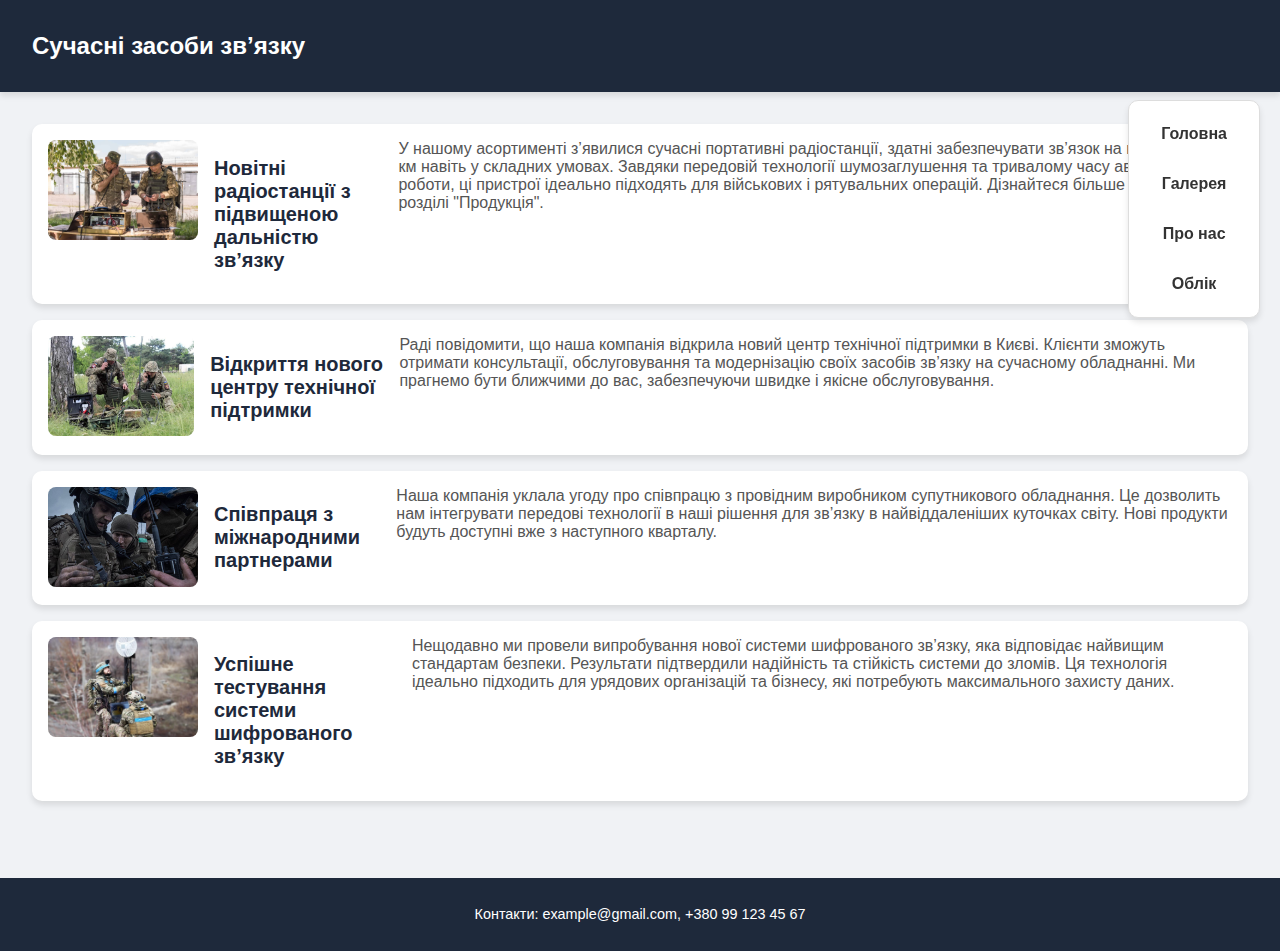
<file: Kursova/index.html>
<!DOCTYPE html>
<html lang="uk">
<head>
    <meta charset="UTF-8">
    <meta name="viewport" content="width=device-width, initial-scale=1.0">
    <title>Головна</title>
    <link rel="stylesheet" href="style.css">
</head>
<body>
    <header>
        <h1>Сучасні засоби зв’язку</h1>
        <nav>
            <ul>
                <li><a href="index.html">Головна</a></li>
                <li><a href="gallery.html">Галерея</a></li>
                <li><a href="about.html">Про нас</a></li>
                <li><a href="accounting.html">Облік</a></li>
            </ul>
        </nav>
    </header>
    <main>
        <section>
            <article>
                <img src="Zvyazkok-u-Zbrojnyh-Sylah-Ukrayiny.jpg" alt="Новина 1">
                <h2>Новітні радіостанції з підвищеною дальністю зв’язку</h2>
                <p>У нашому асортименті з’явилися сучасні портативні радіостанції, здатні забезпечувати зв’язок на відстані до 50 км навіть у складних умовах. Завдяки передовій технології шумозаглушення та тривалому часу автономної роботи, ці пристрої ідеально підходять для військових і рятувальних операцій. Дізнайтеся більше про новинку у розділі "Продукція".</p>
            </article>
            <article>
                <img src="7065630a793594748bba49f359aaf847.jpg" alt="Новина 2">
                <h2>Відкриття нового центру технічної підтримки</h2>
                <p>Раді повідомити, що наша компанія відкрила новий центр технічної підтримки в Києві. Клієнти зможуть отримати консультації, обслуговування та модернізацію своїх засобів зв’язку на сучасному обладнанні. Ми прагнемо бути ближчими до вас, забезпечуючи швидке і якісне обслуговування.
                </p>
            </article>
            <article>
                <img src="1.jpg" alt="Новина 3">
                <h2>Співпраця з міжнародними партнерами</h2>
                <p>Наша компанія уклала угоду про співпрацю з провідним виробником супутникового обладнання. Це дозволить нам інтегрувати передові технології в наші рішення для зв’язку в найвіддаленіших куточках світу. Нові продукти будуть доступні вже з наступного кварталу.</p>
            </article>
            <article>
                <img src="3_main-v1723098172.jpg" alt="Новина 4">
                <h2> Успішне тестування системи шифрованого зв’язку</h2>
                <p>Нещодавно ми провели випробування нової системи шифрованого зв’язку, яка відповідає найвищим стандартам безпеки. Результати підтвердили надійність та стійкість системи до зломів. Ця технологія ідеально підходить для урядових організацій та бізнесу, які потребують максимального захисту даних.</p>
            </article>
        </section>
    </main>
    <footer>
        <p>Контакти: example@gmail.com, +380 99 123 45 67</p>
    </footer>
</body>
</html>
</file>
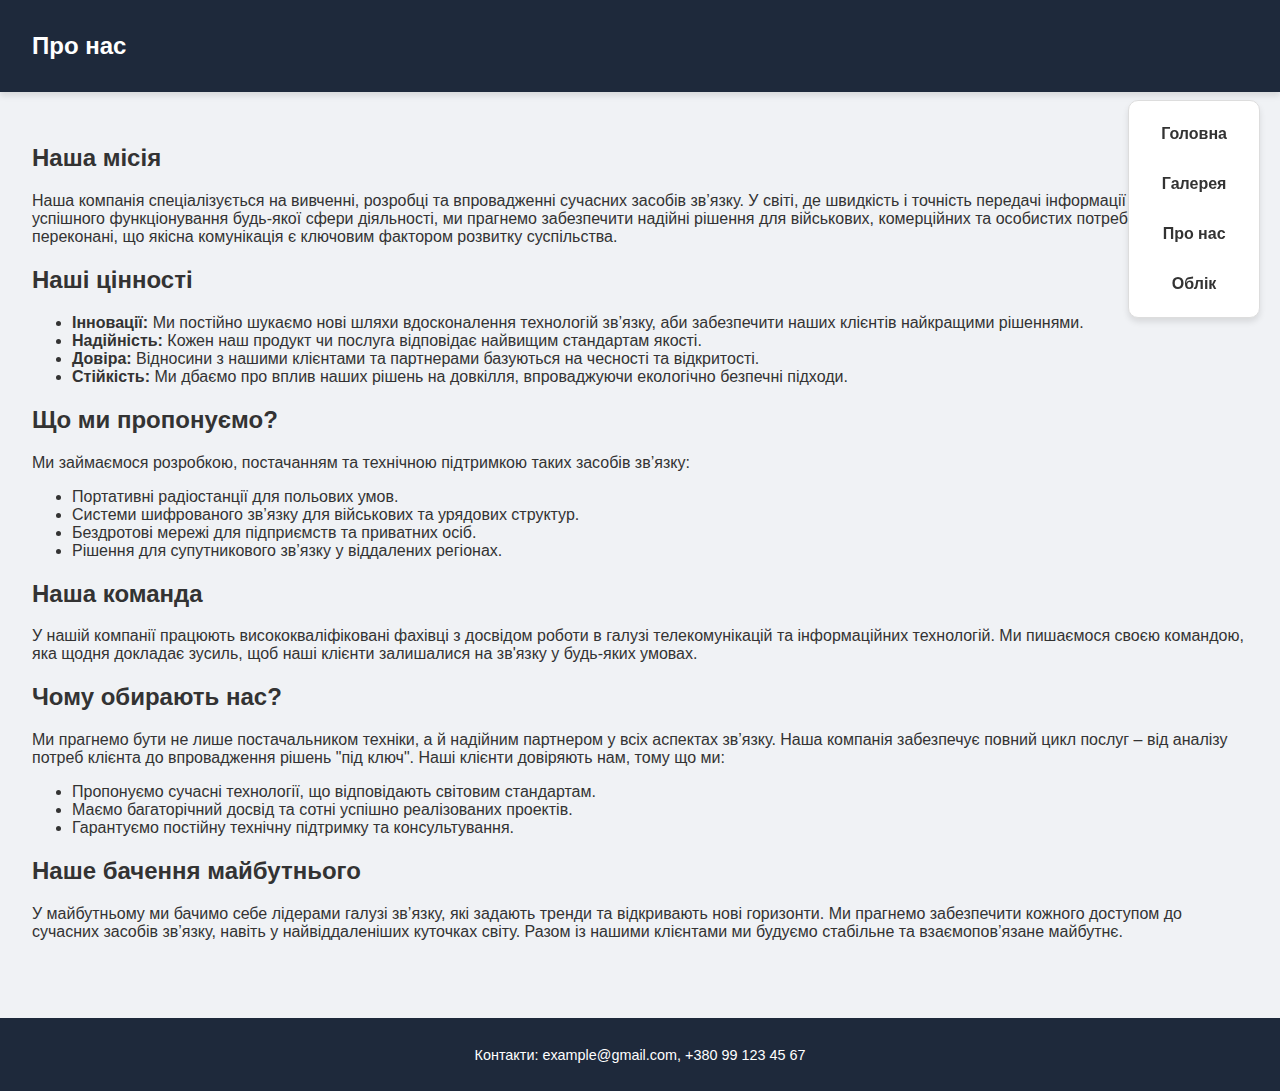
<file: Kursova/about.html>
<!DOCTYPE html>
<html lang="uk">
<head>
    <meta charset="UTF-8">
    <meta name="viewport" content="width=device-width, initial-scale=1.0">
    <title>Про нас</title>
    <link rel="stylesheet" href="style.css">
</head>
<body>
    <header>
        <h1>Про нас</h1>
        <nav>
            <ul>
                <li><a href="index.html">Головна</a></li>
                <li><a href="gallery.html">Галерея</a></li>
                <li><a href="about.html">Про нас</a></li>
                <li><a href="accounting.html">Облік</a></li>
            </ul>
        </nav>
    </header>
    <main>
        <section>
            <h2>Наша місія</h2>
            <p>
                Наша компанія спеціалізується на вивченні, розробці та впровадженні сучасних засобів зв’язку. 
                У світі, де швидкість і точність передачі інформації стали основою успішного функціонування будь-якої сфери діяльності, 
                ми прагнемо забезпечити надійні рішення для військових, комерційних та особистих потреб. Ми переконані, що якісна комунікація 
                є ключовим фактором розвитку суспільства.
            </p>

            <h2>Наші цінності</h2>
            <ul>
                <li><b>Інновації:</b> Ми постійно шукаємо нові шляхи вдосконалення технологій зв’язку, аби забезпечити наших клієнтів найкращими рішеннями.</li>
                <li><b>Надійність:</b> Кожен наш продукт чи послуга відповідає найвищим стандартам якості.</li>
                <li><b>Довіра:</b> Відносини з нашими клієнтами та партнерами базуються на чесності та відкритості.</li>
                <li><b>Стійкість:</b> Ми дбаємо про вплив наших рішень на довкілля, впроваджуючи екологічно безпечні підходи.</li>
            </ul>

            <h2>Що ми пропонуємо?</h2>
            <p>
                Ми займаємося розробкою, постачанням та технічною підтримкою таких засобів зв’язку:
                <ul>
                    <li>Портативні радіостанції для польових умов.</li>
                    <li>Системи шифрованого зв’язку для військових та урядових структур.</li>
                    <li>Бездротові мережі для підприємств та приватних осіб.</li>
                    <li>Рішення для супутникового зв’язку у віддалених регіонах.</li>
                </ul>
            </p>

            <h2>Наша команда</h2>
            <p>
                У нашій компанії працюють висококваліфіковані фахівці з досвідом роботи в галузі телекомунікацій та інформаційних технологій. 
                Ми пишаємося своєю командою, яка щодня докладає зусиль, щоб наші клієнти залишалися на зв'язку у будь-яких умовах.
            </p>

            <h2>Чому обирають нас?</h2>
            <p>
                Ми прагнемо бути не лише постачальником техніки, а й надійним партнером у всіх аспектах зв’язку. 
                Наша компанія забезпечує повний цикл послуг – від аналізу потреб клієнта до впровадження рішень "під ключ". 
                Наші клієнти довіряють нам, тому що ми:
                <ul>
                    <li>Пропонуємо сучасні технології, що відповідають світовим стандартам.</li>
                    <li>Маємо багаторічний досвід та сотні успішно реалізованих проектів.</li>
                    <li>Гарантуємо постійну технічну підтримку та консультування.</li>
                </ul>
            </p>

            <h2>Наше бачення майбутнього</h2>
            <p>
                У майбутньому ми бачимо себе лідерами галузі зв’язку, які задають тренди та відкривають нові горизонти. 
                Ми прагнемо забезпечити кожного доступом до сучасних засобів зв’язку, навіть у найвіддаленіших куточках світу. 
                Разом із нашими клієнтами ми будуємо стабільне та взаємопов’язане майбутнє.
            </p>
        </section>
    </main>
    <footer>
        <p>Контакти: example@gmail.com, +380 99 123 45 67</p>
    </footer>
</body>
</html>
</file>
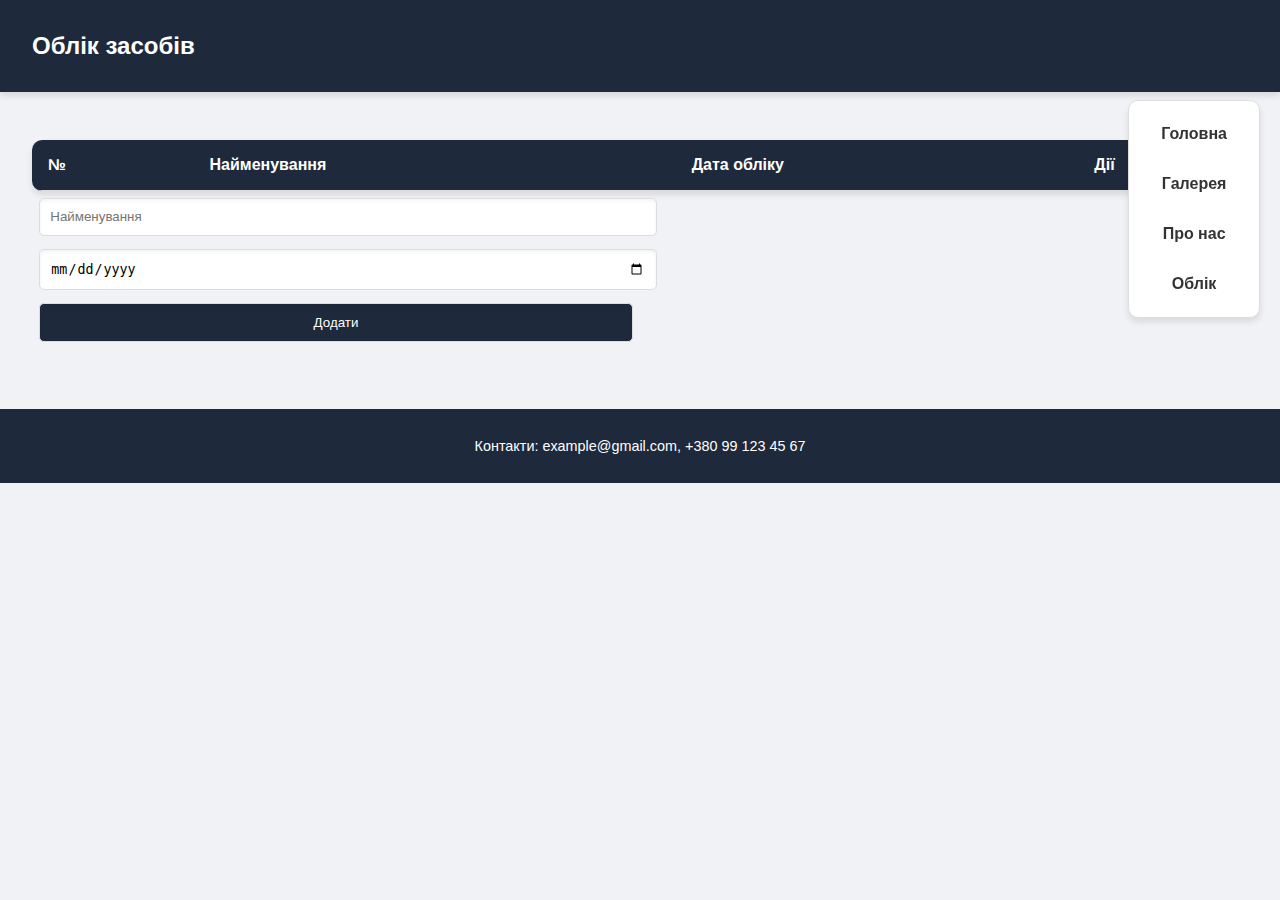
<file: Kursova/accounting.html>
<!DOCTYPE html>
<html lang="uk">
<head>
    <meta charset="UTF-8">
    <meta name="viewport" content="width=device-width, initial-scale=1.0">
    <title>Облік</title>
    <link rel="stylesheet" href="style.css">
    <script defer src="script.js"></script>
</head>
<body>
    <header>
        <h1>Облік засобів</h1>
        <nav>
            <ul>
                <li><a href="index.html">Головна</a></li>
<li><a href="gallery.html">Галерея</a></li>
                <li><a href="about.html">Про нас</a></li>
                <li><a href="accounting.html">Облік</a></li>
            </ul>
        </nav>
    </header>
    <main>
        <section>
            <table id="recordsTable">
                <thead>
                    <tr>
                        <th>№</th>
                        <th>Найменування</th>
                        <th>Дата обліку</th>
                        <th>Дії</th>
                    </tr>
                </thead>
                <tbody></tbody>
            </table>
            <form id="recordForm">
                <input type="text" id="itemName" placeholder="Найменування" required>
                <input type="date" id="itemDate" required>
                <button type="submit">Додати</button>
            </form>
        </section>
    </main>
    <footer>
        <p>Контакти: example@gmail.com, +380 99 123 45 67</p>
    </footer>
</body>
</html>
</file>
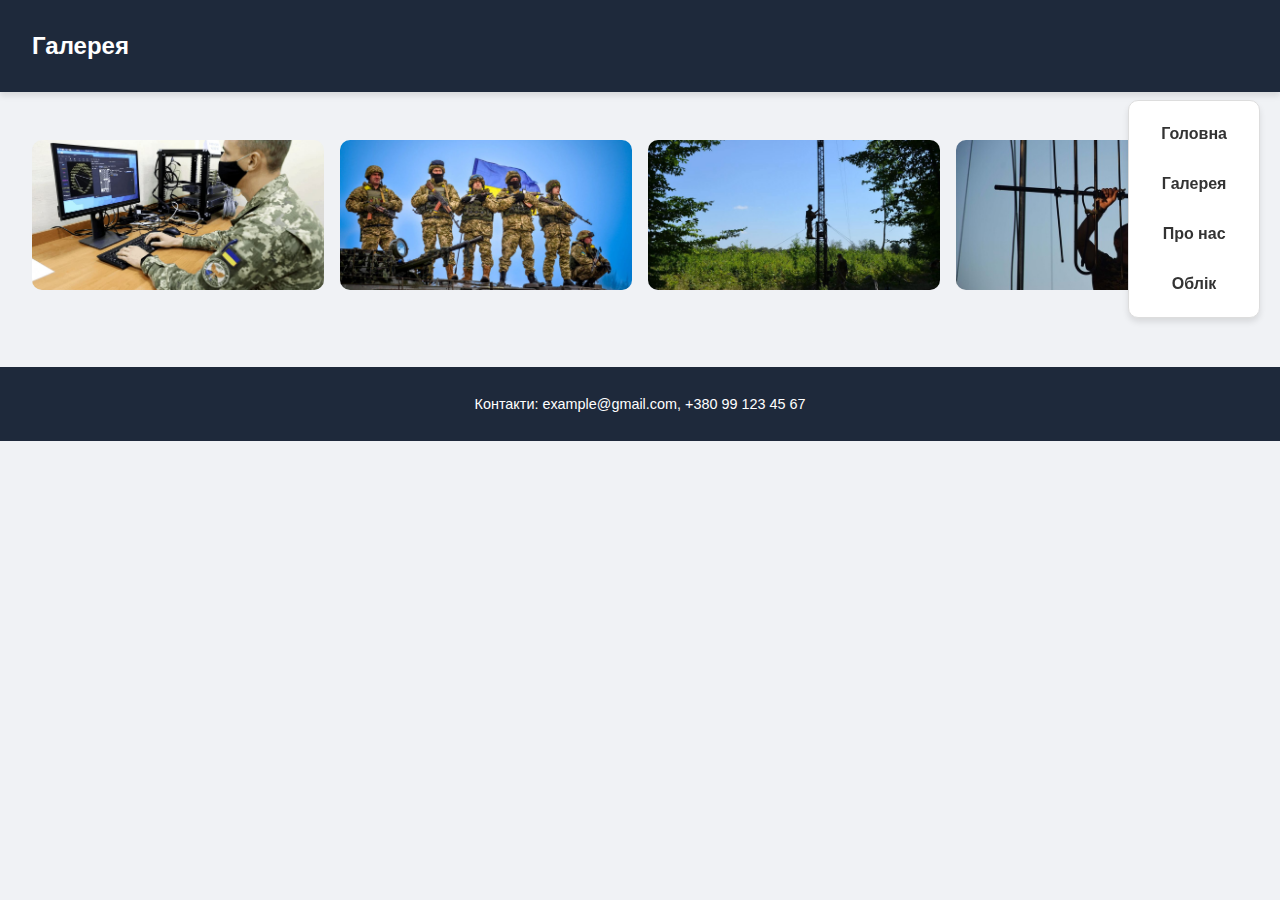
<file: Kursova/gallery.html>
<!DOCTYPE html>
<html lang="uk">
<head>
    <meta charset="UTF-8">
    <meta name="viewport" content="width=device-width, initial-scale=1.0">
    <title>Галерея</title>
    <link rel="stylesheet" href="style.css">
</head>
<body>
    <header>
        <h1>Галерея</h1>
        <nav>
            <ul>
                <li><a href="index.html">Головна</a></li>
                <li><a href="gallery.html">Галерея</a></li>
                <li><a href="about.html">Про нас</a></li>
                <li><a href="accounting.html">Облік</a></li>
            </ul>
        </nav>
    </header>
    <main>
        <section class="gallery">
            <img src="Obraz124124ts-oblozhky-2.jpg" alt="Зображення 1">
            <img src="dsc_0011.jpg" alt="Зображення 2">
            <img src="untitled-2.jpg" alt="Зображення 3">
            <img src="18_main-v1691401097.jpg" alt="Зображення 4">
        </section>
    </main>
    <footer>
        <p>Контакти: example@gmail.com, +380 99 123 45 67</p>
    </footer>
</body>
</html>
</file>
<file: Kursova/style.css>
/* Загальні стилі */
body {
    font-family: 'Roboto', sans-serif;
    margin: 0;
    padding: 0;
    background-color: #f0f2f5;
    color: #333;
}

header {
    display: flex;
    justify-content: space-between;
    align-items: center;
    background-color: #1e293b;
    color: white;
    padding: 1em 2em;
    box-shadow: 0 4px 6px rgba(0, 0, 0, 0.1);
}

header h1 {
    font-size: 1.5rem;
}

nav ul {
    list-style: none;
    padding: 0;
    margin: 0;
    display: flex;
    flex-direction: column;
    gap: 1em;
    position: fixed;
    top: 100px;
    right: 20px;
    background: white;
    border: 1px solid #ddd;
    box-shadow: 0 4px 6px rgba(0, 0, 0, 0.1);
    border-radius: 10px;
    padding: 1em;
    z-index: 1000;
}

nav ul li {
    text-align: center;
}

nav ul li a {
    text-decoration: none;
    color: #333;
    font-weight: bold;
    padding: 0.5em 1em;
    display: block;
    border-radius: 5px;
    transition: background 0.3s, color 0.3s;
}

nav ul li a:hover {
    background-color: #1e293b;
    color: white;
}

/* Основний контент */
main {
    padding: 2em;
}

/* Стиль новин */
section article {
    display: flex;
    align-items: flex-start;
    gap: 1em;
    background: white;
    padding: 1em;
    border-radius: 10px;
    box-shadow: 0 4px 6px rgba(0, 0, 0, 0.1);
    margin-bottom: 1em;
    transition: transform 0.3s;
}

section article:hover {
    transform: translateY(-5px);
}

section article img {
    width: 150px;
    height: 100px;
    object-fit: cover;
    border-radius: 8px;
}

section article h2 {
    font-size: 1.25rem;
    color: #1e293b;
}

section article p {
    color: #555;
    margin: 0;
}

/* Галерея */
.gallery {
    display: grid;
    grid-template-columns: repeat(auto-fit, minmax(200px, 1fr));
    gap: 1em;
    margin: 1em 0;
}

.gallery img {
    width: 100%;
    height: 150px;
    object-fit: cover;
    border-radius: 10px;
    transition: transform 0.3s, box-shadow 0.3s;
}

.gallery img:hover {
    transform: scale(1.05);
    box-shadow: 0 4px 6px rgba(0, 0, 0, 0.1);
}

/* Таблиця обліку */
table {
    width: 100%;
    border-collapse: collapse;
    margin-top: 1em;
    background: white;
    border-radius: 10px;
    box-shadow: 0 4px 6px rgba(0, 0, 0, 0.1);
    overflow: hidden;
}

table th, table td {
    padding: 1em;
    text-align: left;
    border-bottom: 1px solid #ddd;
}

table th {
    background-color: #1e293b;
    color: white;
}

table tr:hover td {
    background-color: #f9fafb;
}

/* Форми */
form input, form button {
    width: calc(50% - 1em);
    margin: 0.5em;
    padding: 0.8em;
    border: 1px solid #ddd;
    border-radius: 5px;
    box-shadow: inset 0 2px 4px rgba(0, 0, 0, 0.05);
}

form button {
    background-color: #1e293b;
    color: white;
    cursor: pointer;
    transition: background 0.3s, transform 0.2s;
}

form button:hover {
    background-color: #374151;
    transform: scale(1.05);
}

/* Футер */
footer {
    background-color: #1e293b;
    color: white;
    text-align: center;
    padding: 1em 0;
    margin-top: 2em;
    font-size: 0.9rem;
}
</file>
